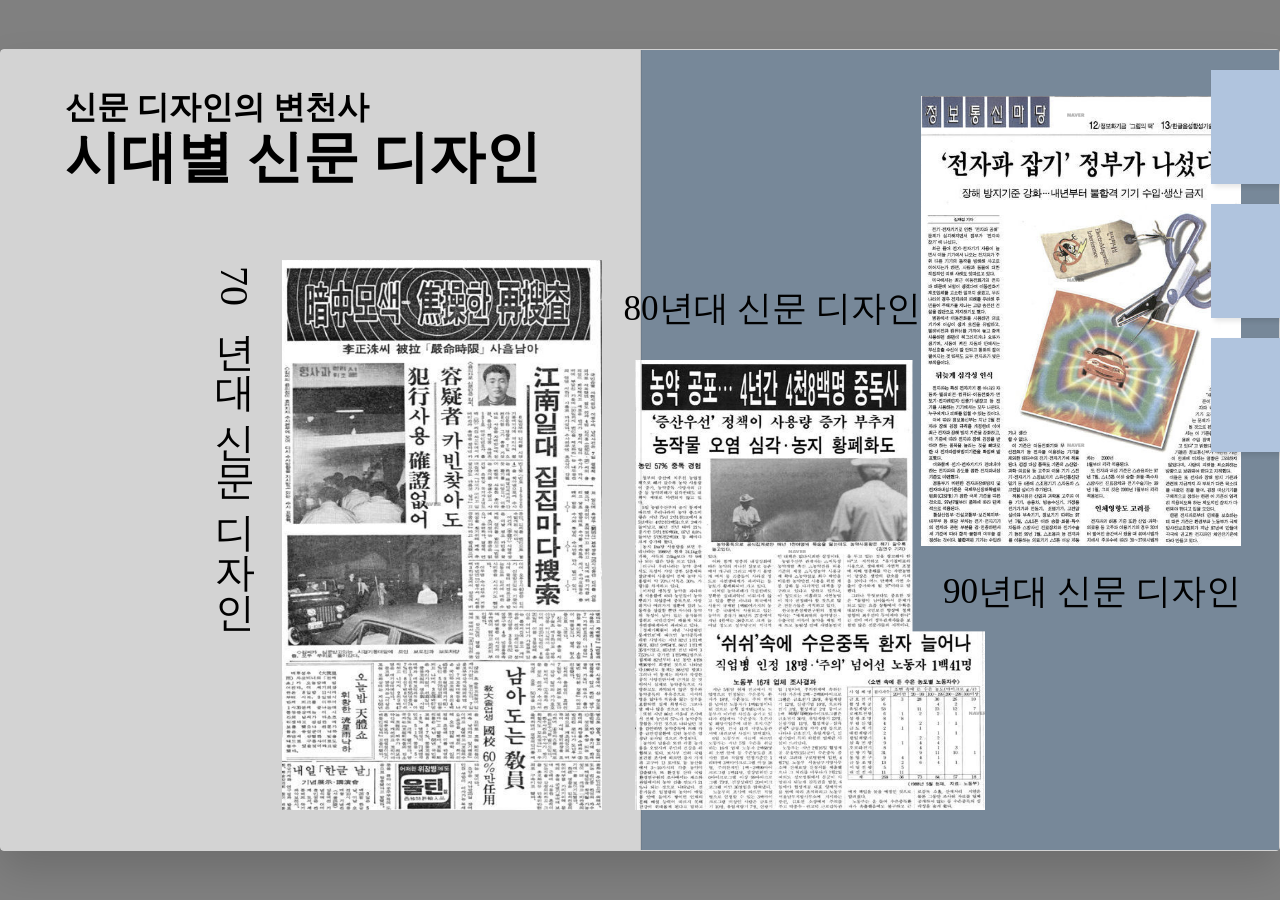
<file: index.html>
<!DOCTYPE html>
<html lang="ko"> 
<head>
	<meta charset="UTF-8">
	<meta name="viewport" content="width=device-width, initial-scale=1.0">
	<title>시대별 신문 디자인</title>
	<meta name="description" content="시대별 변화해온 신문의 디자인을 소개합니다.">
	<meta name="keywords" content="신문, 매거진, 90년대,">
	<link rel="stylesheet" href="style.css">
</head>

<body>
		
   <div class="book-container">
        <!-- 왼쪽 페이지 -->
        <div class="page left-page">
            <p class="p1">70년대 신문 디자인</p>
            <p class="p2">80년대 신문 디자인</p>
            <p class="p3">90년대 신문 디자인</p>
            <h1>신문 디자인의 변천사</h1>
            <h2>시대별 신문 디자인</h2>
        </div>

        <!-- 오른쪽 페이지 -->
        <div class="page right-page">
            <a href="70s.html"><img class="i1" src="1.png" alt="70년대 신문디자인" height="550" width="320"></a>
            <a href="80s.html"><img class="i2" src="2.png" alt="80년대 신문디자인" height="450" width="350"></a>
            <a href="90s.html"><img class="i3" src="3.png" alt="90년대 신문디자인" height="450" width="320"></a>
        </div>

        <!-- 우측 책갈피 메뉴 -->
        <div class="bookmark-menu">
            <a href="70s.html" class="bookmark">70년대</a>
            <a href="80s.html" class="bookmark">80년대</a>
            <a href="90s.html" class="bookmark">90년대</a>
        </div>
    </div>

</body>
</html>
</file>
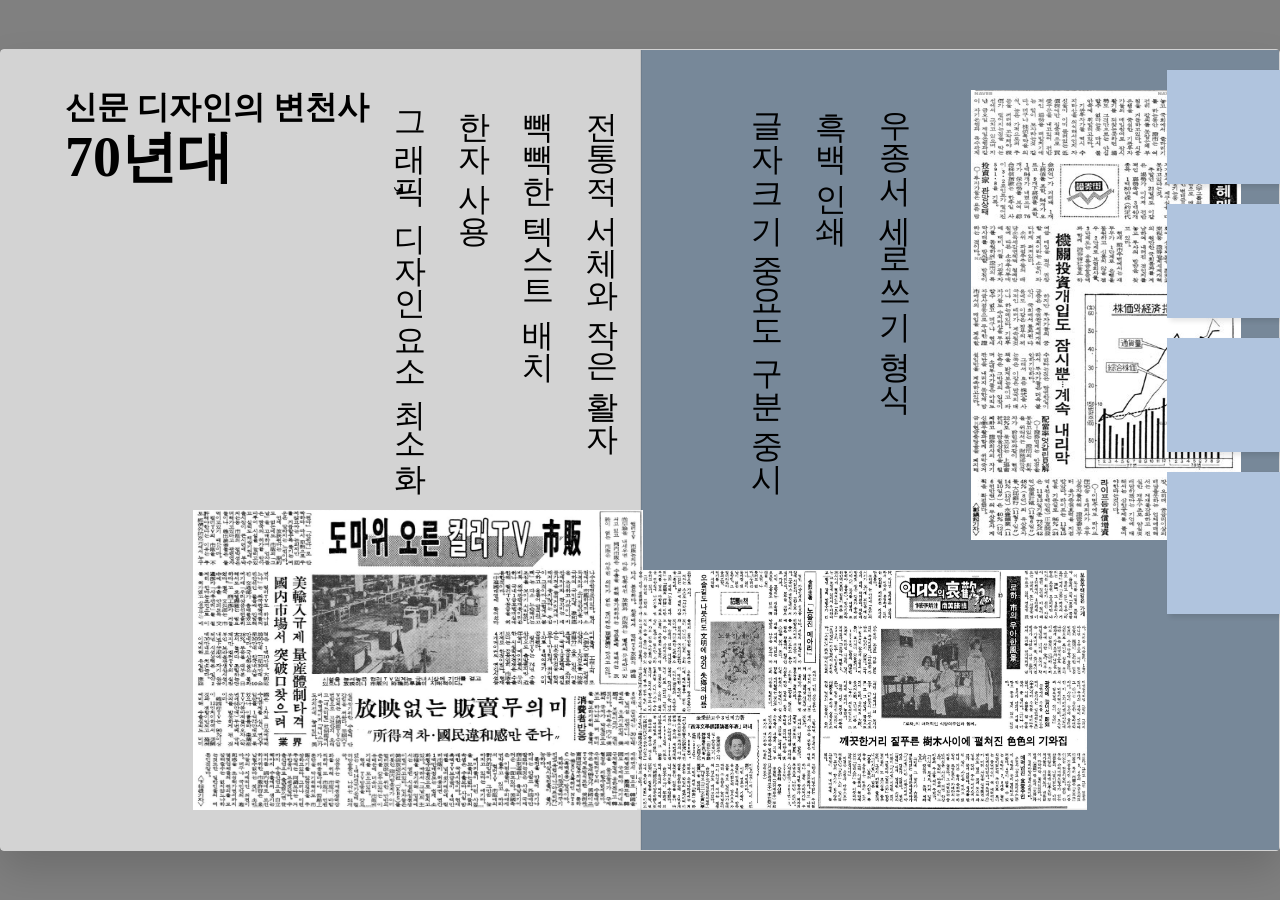
<file: 70s.html>
<!DOCTYPE html>
<html lang="ko"> 
<head>
	<meta charset="UTF-8">
	<meta name="viewport" content="width=device-width, initial-scale=1.0">
	<title>70년대 신문 디자인</title>
	<meta name="description" content="70년대 신문 페이지입니다.">
	<meta name="keywords" content="70s">
	<link rel="stylesheet" href="style.css">
</head>
<body class="artbook">
	 <div class="book-container">
        <!-- 왼쪽 페이지 -->
        <div class="page left-page">
            <p class="p4">전통적 서체와 작은 활자<br>빽빽한 텍스트 배치<br>한자 사용<br>그래픽, 디자인 요소 최소화</p>
            <p class="p5">우종서 세로쓰기 형식<br>흑백 인쇄<br>글자 크기 중요도 구분 중시</p>
            <h1>신문 디자인의 변천사</h1>
            <h2>70년대</h2>
        </div>

        <!-- 오른쪽 페이지 -->
        <div class="page right-page">
        <img class="i4" src="4.png" alt="70년대 신문디자인" height="300" width="450">
        <img class="i5" src="5.png" alt="70년대 신문디자인" height="450" width="270">
        <img class="i6" src="6.png" alt="70년대 신문디자인" height="240" width="450">
        </div>

        <!-- 우측 책갈피 메뉴 -->
        <div class="bookmark-menu">
            <a href="70s.html" class="bookmark">70년대</a>
            <a href="80s.html" class="bookmark">80년대</a>
            <a href="90s.html" class="bookmark">90년대</a>
            <a href="index.html" class="bookmark">처음으로</a>
        </div>
    </div>
</body>
</html>
</file>
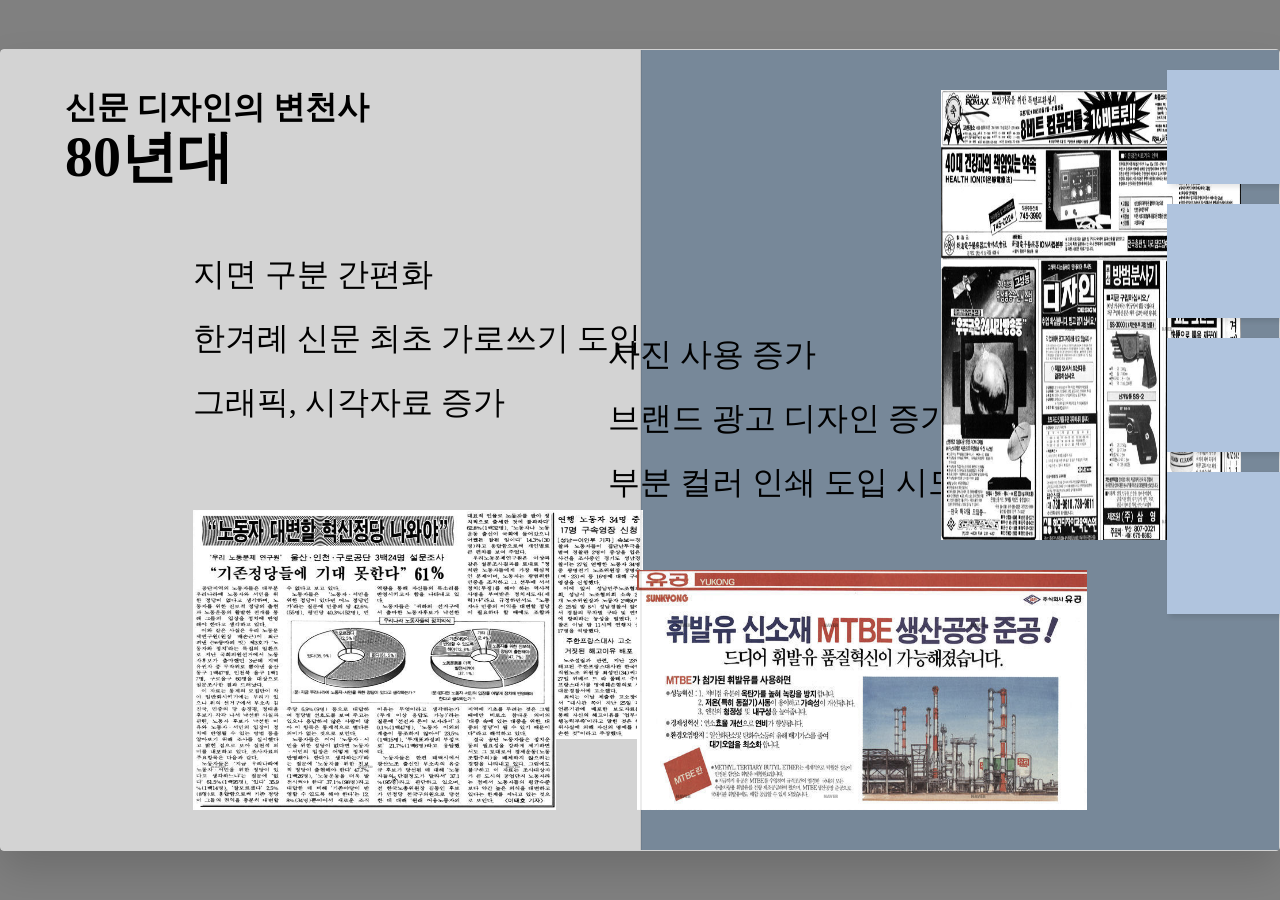
<file: 80s.html>
<!DOCTYPE html>
<html lang="ko"> 
<head>
	<meta charset="UTF-8">
	<meta name="viewport" content="width=device-width, initial-scale=1.0">
	<title>80년대 신문 디자인</title>
	<meta name="description" content="80년대 신문 페이지입니다.">
	<meta name="keywords" content=80s>
	<link rel="stylesheet" href="style.css">
</head>
<body class="popup">
	<div class="book-container">
        <!-- 왼쪽 페이지 -->
        <div class="page left-page">
            <p class="p6">지면 구분 간편화<br>한겨례 신문 최초 가로쓰기 도입<br>그래픽, 시각자료 증가</p>
            <p class="p7">사진 사용 증가<br>브랜드 광고 디자인 증가<br>부분 컬러 인쇄 도입 시도</p>
            <h1>신문 디자인의 변천사</h1>
            <h2>80년대</h2>
        </div>

        <!-- 오른쪽 페이지 -->
        <div class="page right-page">
        <img class="i7" src="7.png" alt="80년대 신문디자인" height="300" width="450">
        <img class="i8" src="8.png" alt="80년대 신문디자인" height="450" width="300">
        <img class="i9" src="9.png" alt="80년대 신문디자인" height="240" width="450">
        </div>

        <!-- 우측 책갈피 메뉴 -->
        <div class="bookmark-menu">
            <a href="70s.html" class="bookmark">70년대</a>
            <a href="80s.html" class="bookmark">80년대</a>
            <a href="90s.html" class="bookmark">90년대</a>
            <a href="index.html" class="bookmark">처음으로</a>
        </div>
    </div>
</body>
</html>
</file>
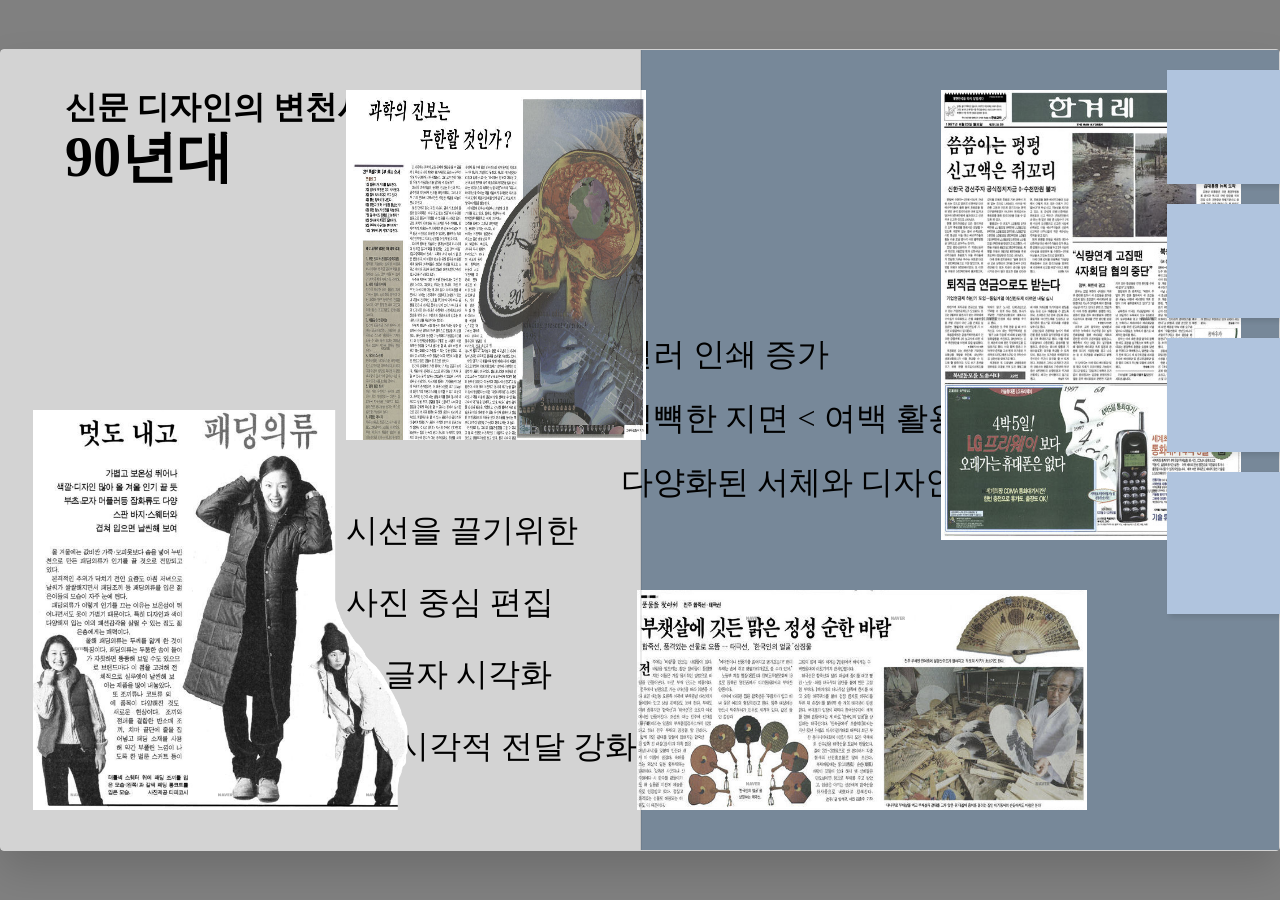
<file: 90s.html>
<!DOCTYPE html>
<html lang="ko"> 
<head>
	<meta charset="UTF-8">
	<meta name="viewport" content="width=device-width, initial-scale=1.0">
	<title>90년대 신문 디자인</title>
	<meta name="description" content="90년대 신문 페이지입니다.">
	<meta name="keywords" content="90s">
	<link rel="stylesheet" href="style.css">
</head>
<body class="webzine">
	<div class="book-container">
        <!-- 왼쪽 페이지 -->
        <div class="page left-page">
            <p class="p8">컬러 인쇄 증가<br>빽뺵한 지면 < 여백 활용<br>다양화된 서체와 디자인</p>
            <p class="p9">시선을 끌기위한</p>
            <p class="p10">사진 중심 편집</p>
            <p class="p11">글자 시각화</p>
            <p class="p12">시각적 전달 강화</p>
            <h1>신문 디자인의 변천사</h1>
            <h2>90년대</h2>
        </div>

        <!-- 오른쪽 페이지 -->
        <div class="page right-page">
        <img class="i10" src="10.png" alt="90년대 신문디자인" height="450" width="300">
        <img class="i11" src="11.png" alt="90년대 신문디자인" height="220" width="450">
        <img class="i12" src="12.png" alt="90년대 신문디자인" height="350" width="300"> 
        <img class="i13" src="13.png" alt="90년대 신문디자인" height="400" width="450">     
        </div>

        <!-- 우측 책갈피 메뉴 -->
        <div class="bookmark-menu">
            <a href="70s.html" class="bookmark">70년대</a>
            <a href="80s.html" class="bookmark">80년대</a>
            <a href="90s.html" class="bookmark">90년대</a>
            <a href="index.html" class="bookmark">처음으로</a>
        </div>
    </div>
</body>
</html>
</file>
<file: style.css>
body {
            margin: 0;
            padding: 0;
            background-color: grey;
            display: flex;
            justify-content: center;
            align-items: center;
            height: 100vh;
        }

/* 모바일 */
@media screen and (max-width: 600px) {
    body {
        width: 330%;
    }
}

        .book-container {
            display: flex;
            width: 1400px;
            height: 800px;
            background-color: lightgrey;
            box-shadow: 0 20px 40px rgba(0, 0, 0, 0.15);
            border-radius: 4px;
            position: relative;
            border: 1px solid lightgrey;
        }

        .book-container::before {
            content: '';
            position: absolute;
            left: 50%;
            top: 0;
            width: 2px;
            height: 100%;
            background: linear-gradient(to right, rgba(0,0,0,0.15), rgba(0,0,0,0.0), rgba(0,0,0,0.15));
            z-index: 10;
        }

        .page {
            flex: 1;
            padding: 50px;
            box-sizing: border-box;
            display: flex;
            flex-direction: column;
            overflow-y: auto;
        }

        .left-page {
            border-right: 1px solid lightgrey;
            background-color: lightgrey;
        }

        .right-page {
            background-color: lightslategrey;
        }

        .p1 {
            font-size: 2.5rem;
            position: absolute;
            left: 13%;
            top: 27%;
            writing-mode: vertical-rl;
        }

        .p2 {
            font-size: 2.2rem;
            position: absolute;
            right: 28%;
            top: 25%;
        }

        .p3 {
            font-size: 2.2rem;
            position: absolute;
            right: 3%;
            bottom: 25%;
        }

        .p4 {
            font-size: 2rem;
            position: absolute;
            left: 27%;
            top: 5%;
            writing-mode: vertical-rl;
            line-height: 2;
        }

        .p5 {
            font-size: 2rem;
            position: absolute;
            right: 25%;
            top: 5%;
            writing-mode: vertical-rl;
            line-height: 2;
        }

        .p6 {
            font-size: 2rem;
            position: absolute;
            left: 15%;
            top: 20%;
            line-height: 2;
        }

        .p7 {
            font-size: 2rem;
            position: absolute;
            right: 25%;
            top: 30%;
            line-height: 2;
        }

        .p8 {
            font-size: 2rem;
            position: absolute;
            right: 25%;
            top: 30%;
            line-height: 2;
        }

        .p9 {
            font-size: 2rem;
            position: absolute;
            left: 27%;
            bottom: 32%;
            line-height: 2;
        }

        .p10 {
            font-size: 2rem;
            position: absolute;
            left: 27%;
            bottom: 23%;
            line-height: 2;
        }

        .p11 {
            font-size: 2rem;
            position: absolute;
            left: 30%;
            bottom: 14%;
            line-height: 2;
        }

        .p12 {
            font-size: 2rem;
            position: absolute;
            left: 31%;
            bottom: 5%;
            line-height: 2;
        }

        /* 타이포 */
        h1 {
            font-size: 2rem;
            margin-bottom: 20px;
            line-height: 1.25;
            position: absolute;
            top: 2%;
            left: 5%;
        }

        .i1 {
            position: absolute;
            bottom: 5%;
            left: 22%;
            transition: 0.2s;
        }
        .i1:hover {
            transform: translateY(-15px);
        }

        .i2 {
            position: absolute;
            bottom: 5%;
            right: 23%;
            transition: 0.2s;
        }
        .i2:hover {
            transform: translateY(-15px);
        }

        .i3 {
            position: absolute;
            bottom: 38%;
            right: 3%;
            transition: 0.2s;
        }
        .i3:hover {
            transform: translateY(-15px);
        }

        .i4 {
            position: absolute;
            bottom: 5%;
            left: 15%;
            transition: 0.2s;
        }
        .i4:hover {
            transform: translateY(-15px);
        }

        .i5 {
            position: absolute;
            top: 5%;
            right: 3%;
            transition: 0.2s;
        }
        .i5:hover {
            transform: translateY(-15px);
        }

        .i6 {
            position: absolute;
            bottom: 5%;
            right: 15%;
            transition: 0.2s;
        }
        .i6:hover {
            transform: translateY(-15px);
        }

        .i7 {
            position: absolute;
            bottom: 5%;
            left: 15%;
            transition: 0.2s;
        }
        .i7:hover {
            transform: translateY(-15px);
        }

        .i8 {
            position: absolute;
            top: 5%;
            right: 3%;
            transition: 0.2s;
        }
        .i8:hover {
            transform: translateY(-15px);
        }

        .i9 {
            position: absolute;
            bottom: 5%;
            right: 15%;
            transition: 0.2s;
        }
        .i9:hover {
            transform: translateY(-15px);
        }

        .i10 {
            position: absolute;
            top: 5%;
            right: 3%;
            transition: 0.2s;
        }
        .i10:hover {
            transform: translateY(-15px);
        }

        .i11 {
            position: absolute;
            bottom: 5%;
            right: 15%;
            transition: 0.2s;
        }
        .i11:hover {
            transform: translateY(-15px);
        }

        .i12 {
            position: absolute;
            top: 5%;
            left: 27%;
            transition: 0.2s;
        }
        .i12:hover {
            transform: translateY(-15px);
        }

        .i13 {
            position: absolute;
            bottom: 5%;
            left: 2.5%;
            transition: 0.2s;
        }
        .i13:hover {
            transform: translateY(-15px);
        }

        h2 {
            font-size: 3.5rem;
            position: absolute;
            left: 5%;
            top: 3%;
        }

        /* 책갈피 */
        .bookmark-menu {
            position: absolute;
            right: -60px;
            top: 20px;
            display: flex;
            flex-direction: column;
            gap: 20px;
        }

        .bookmark {
            background-color: lightsteelblue;
            color: black;
            padding: 15px 10px;
            text-decoration: none;
            font-size: 1.75rem;
            writing-mode: vertical-rl; /* 세로 글씨 효과 */
            border-radius: 0 5px 5px 0;
            box-shadow: 3px 3px 5px rgba(0,0,0,0.1);
            transition: 0.2s;
        }

        .bookmark:hover {
            transform: translateX(15px);
            background-color: steelblue;
        }
</file>
